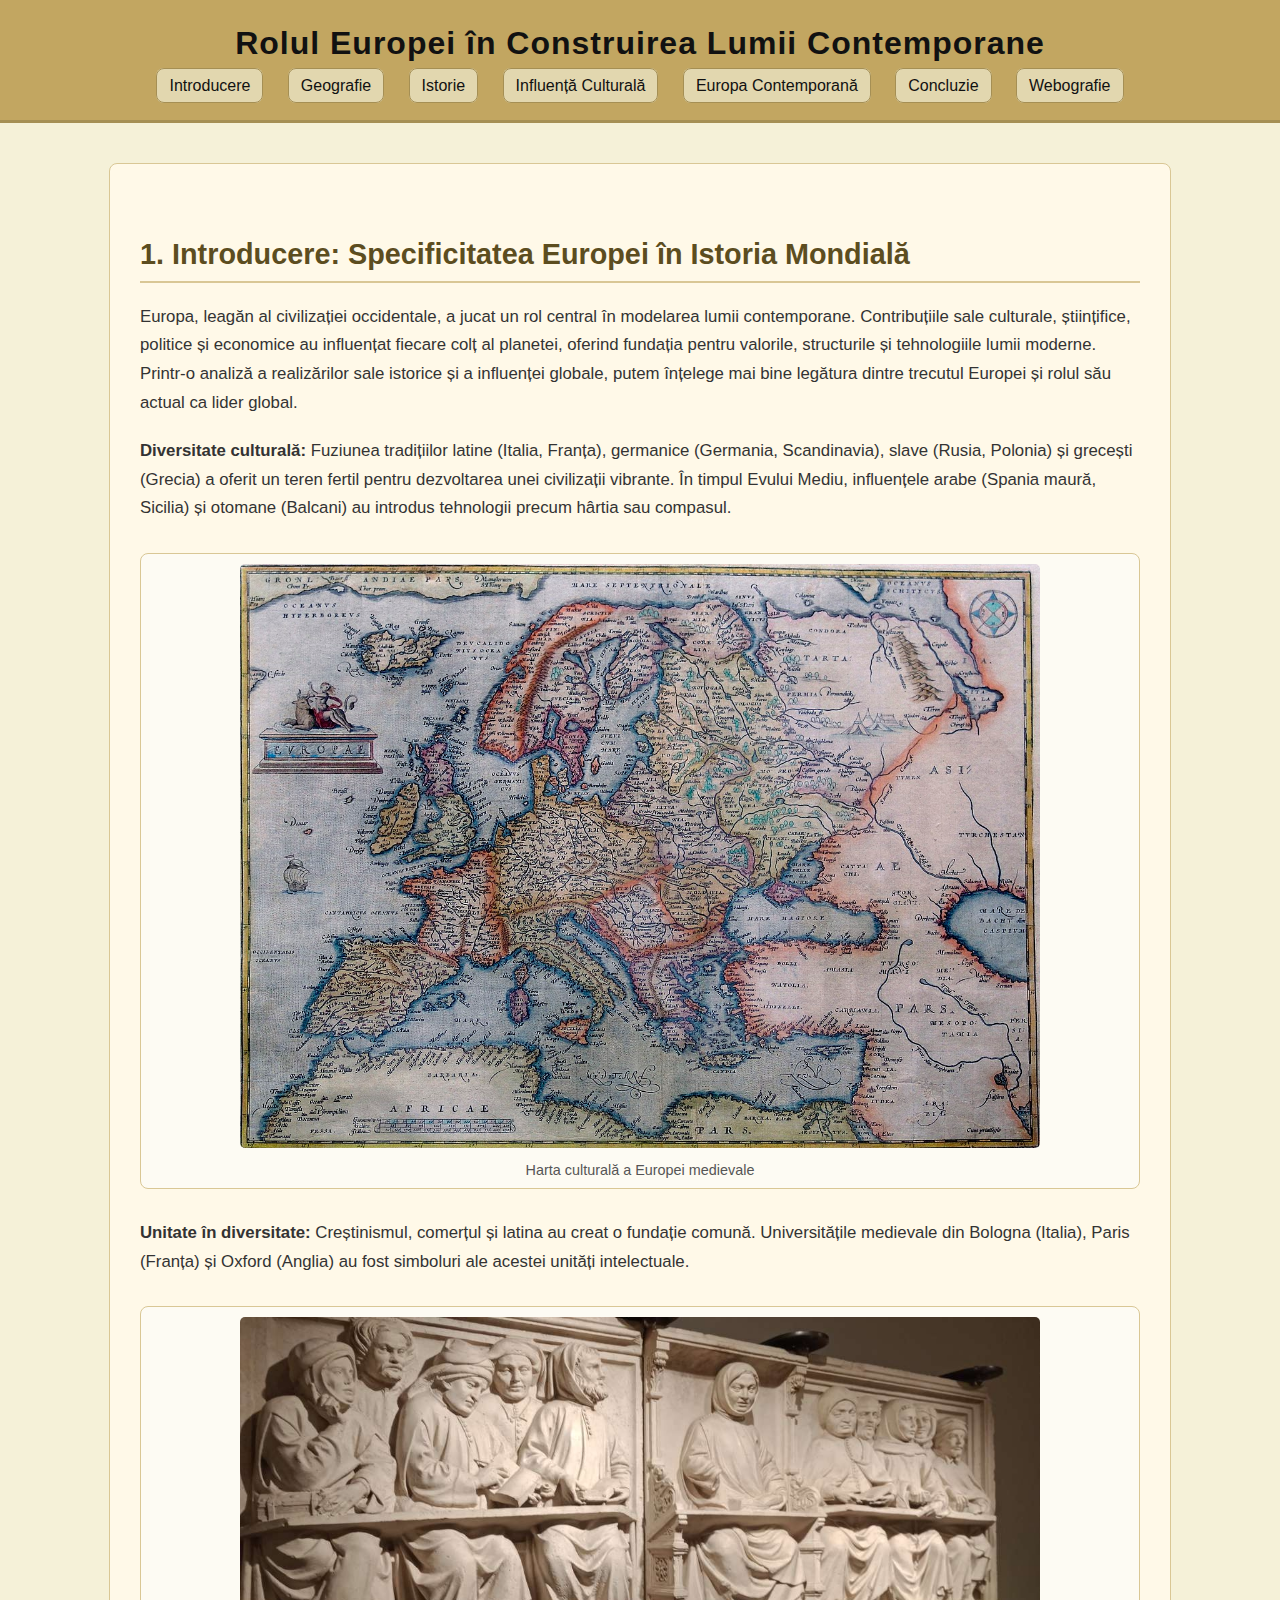
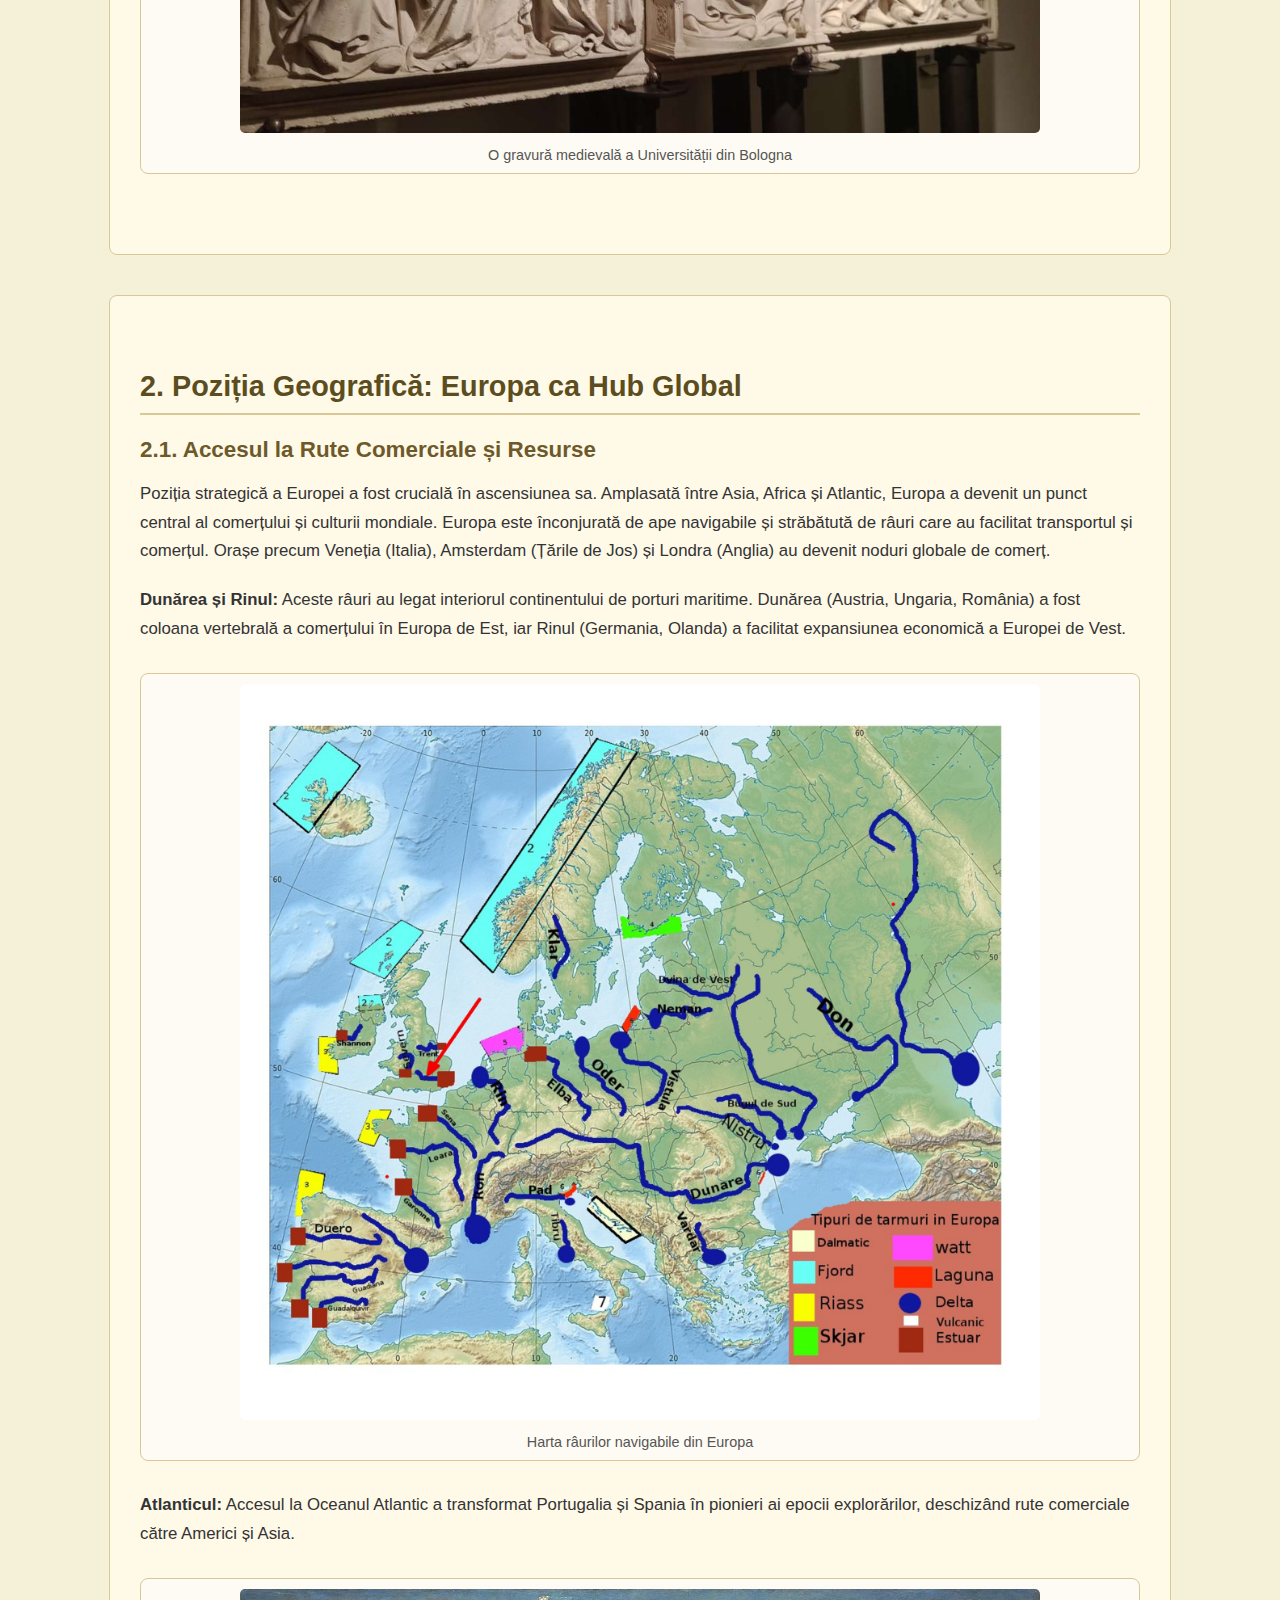
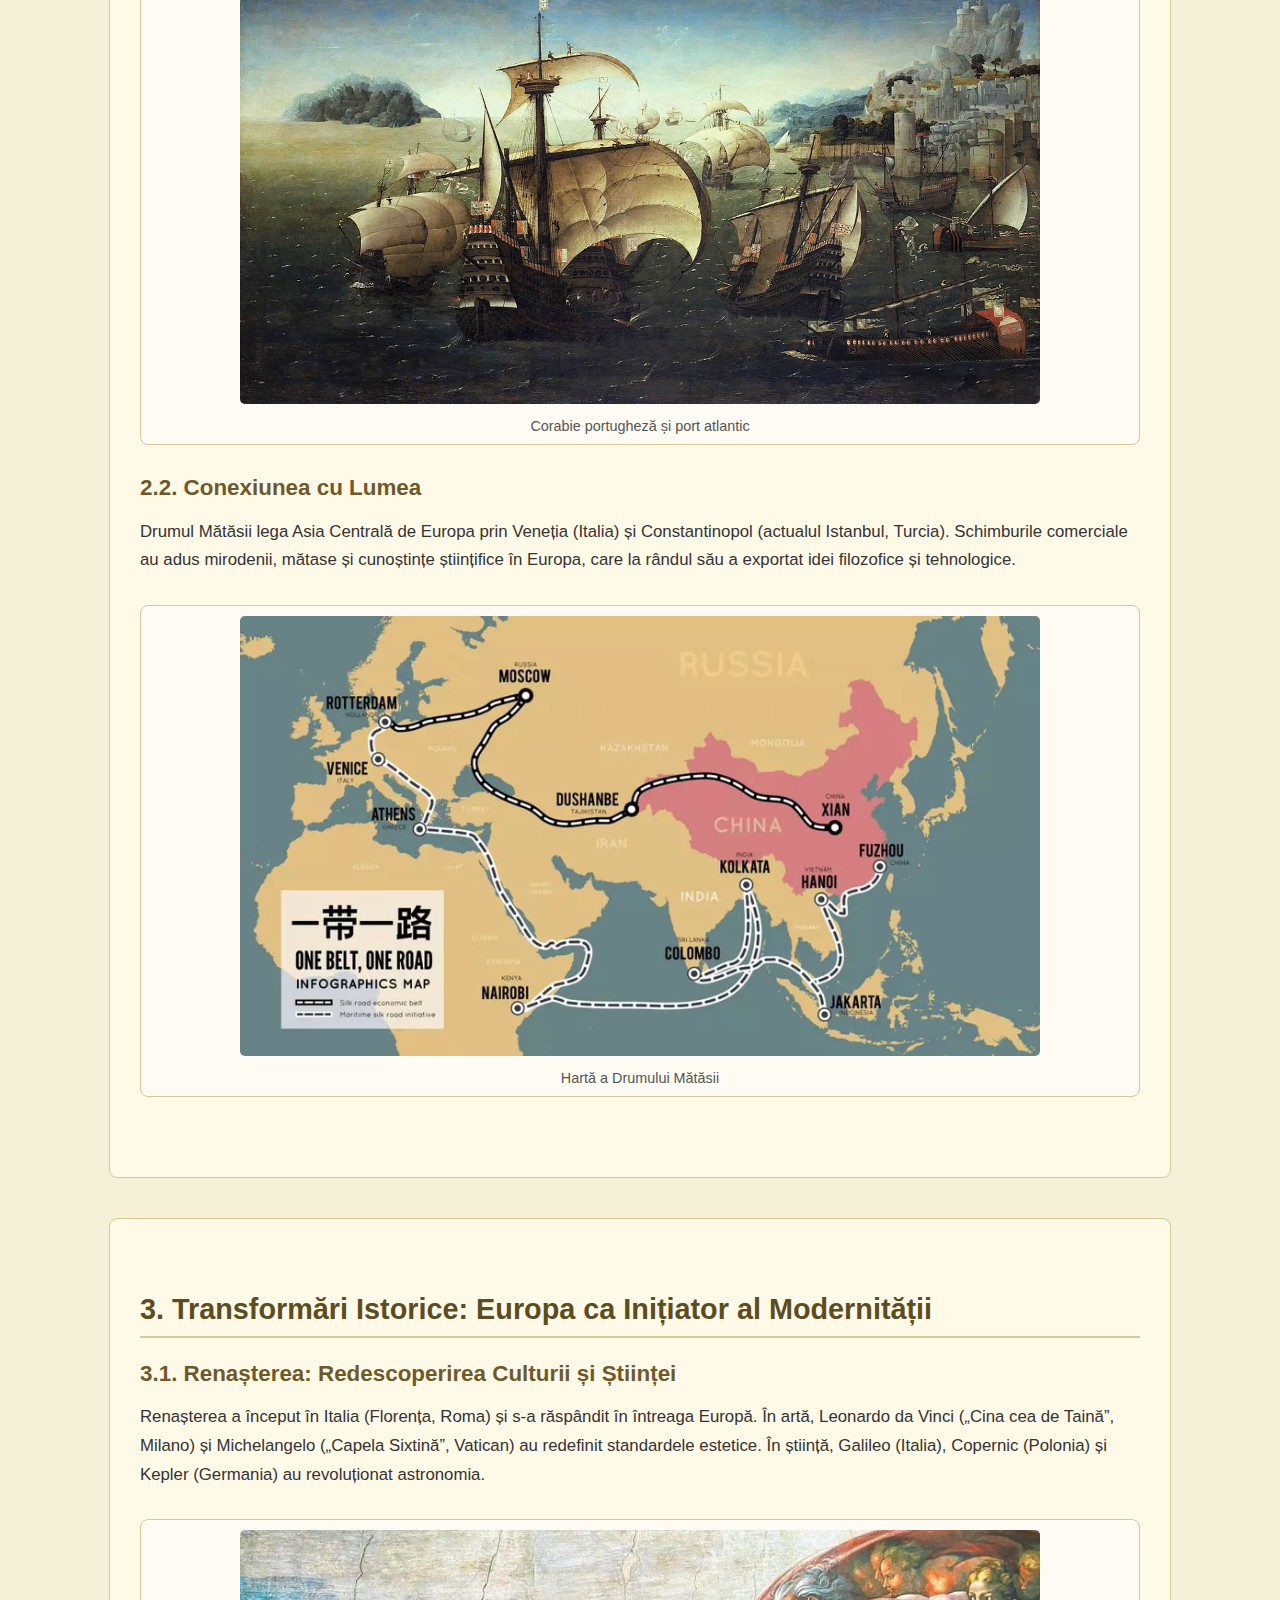
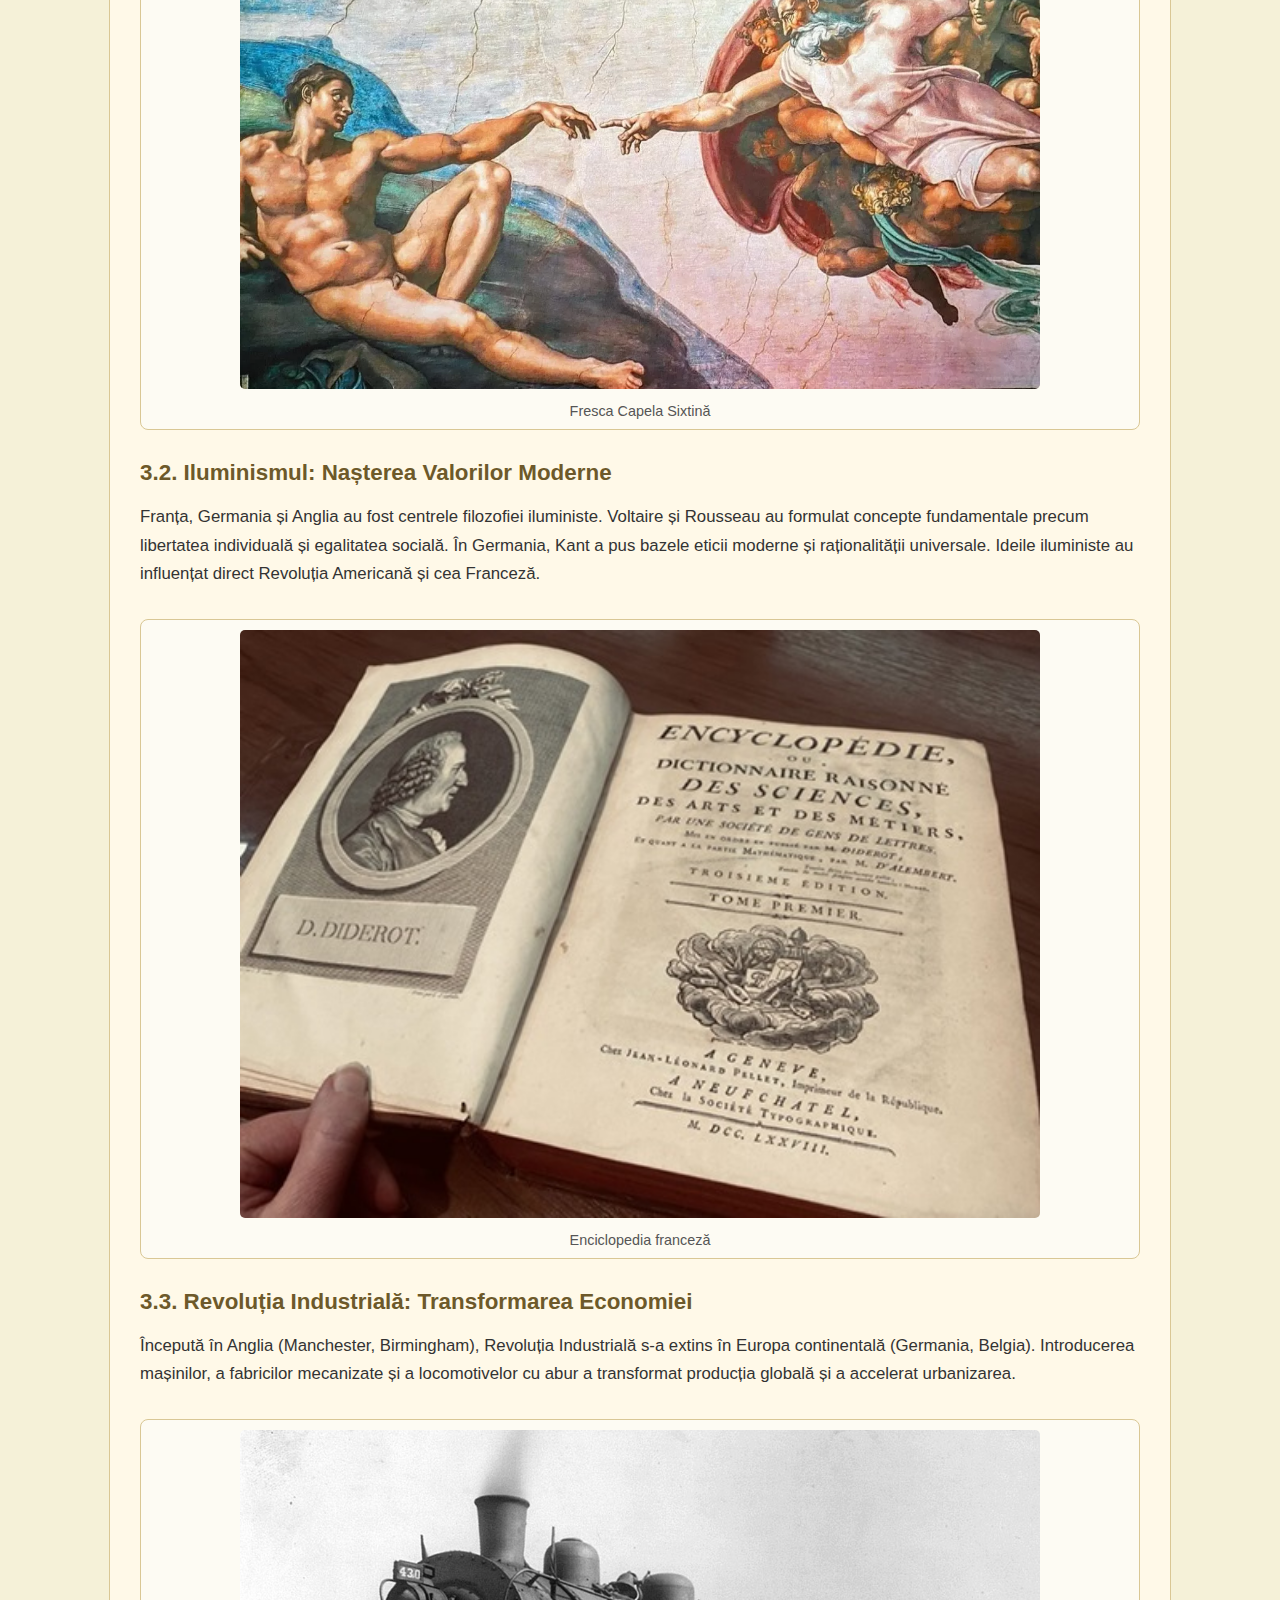
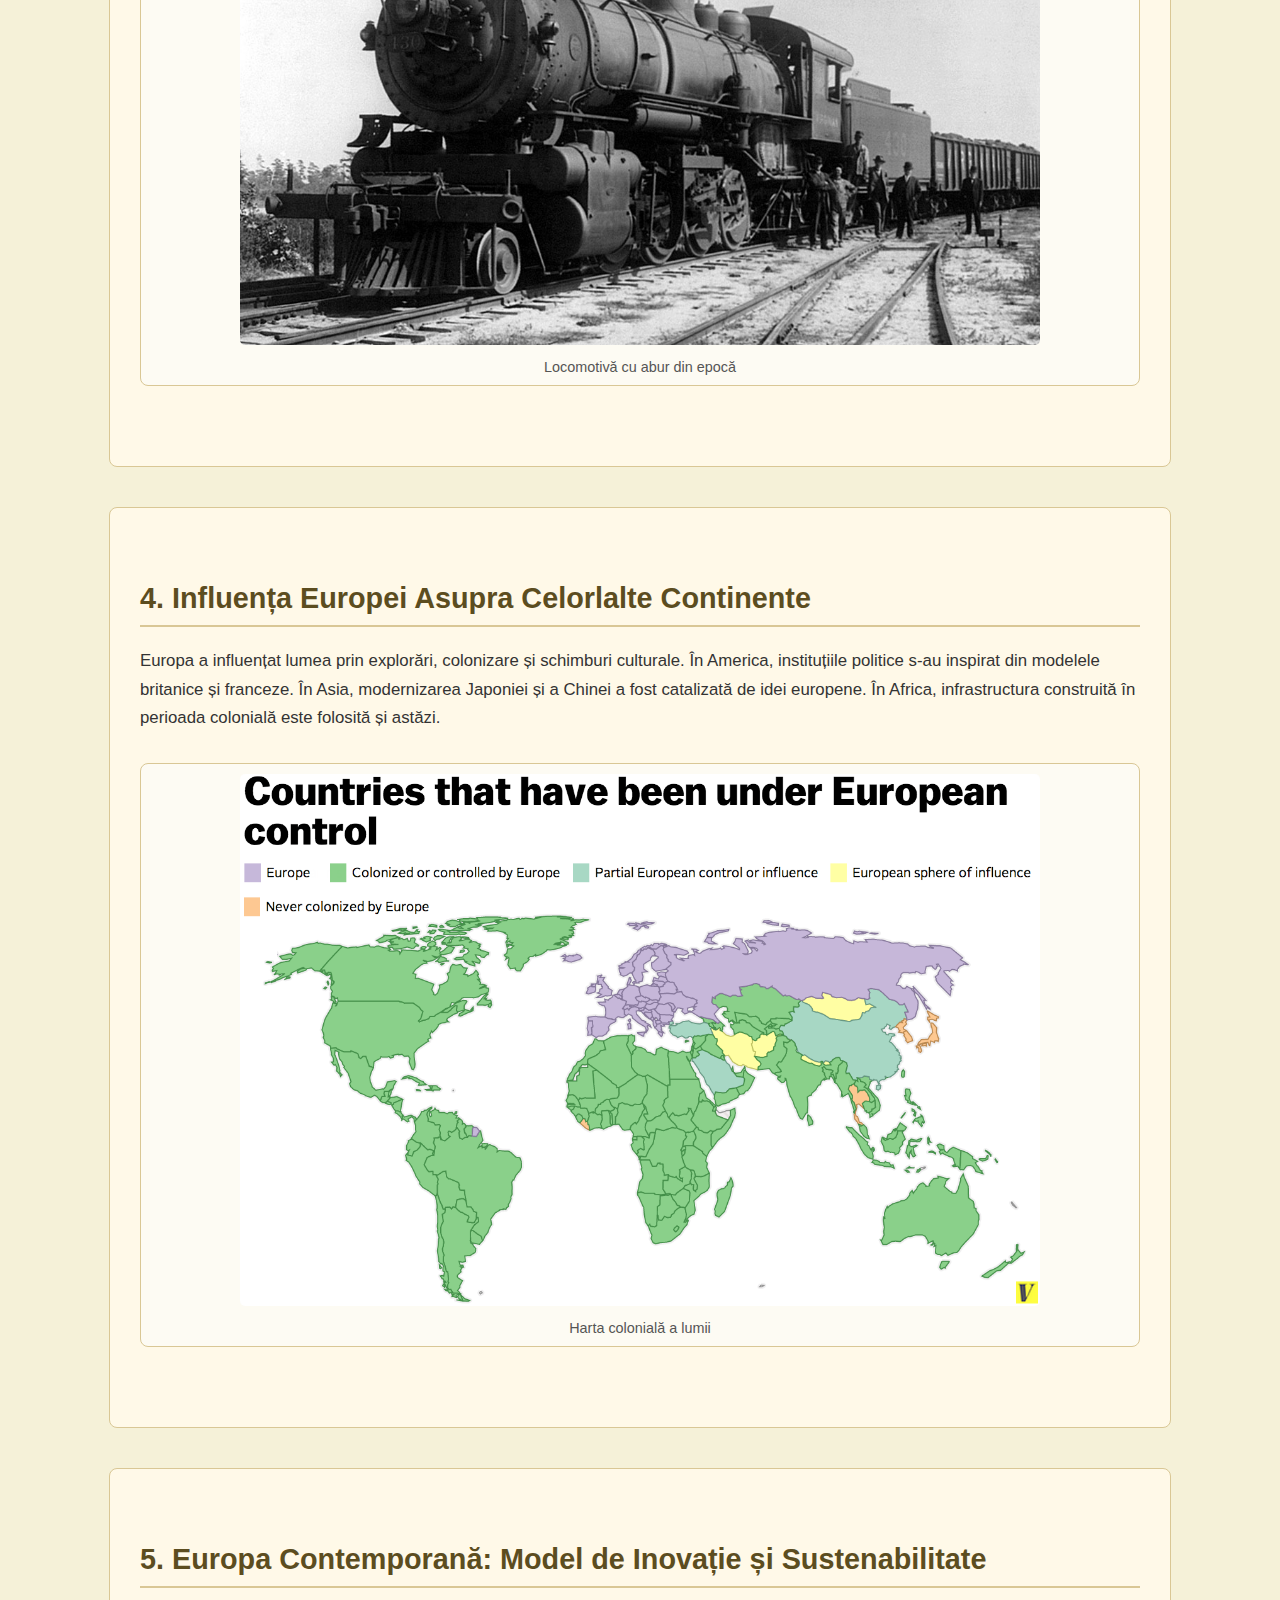
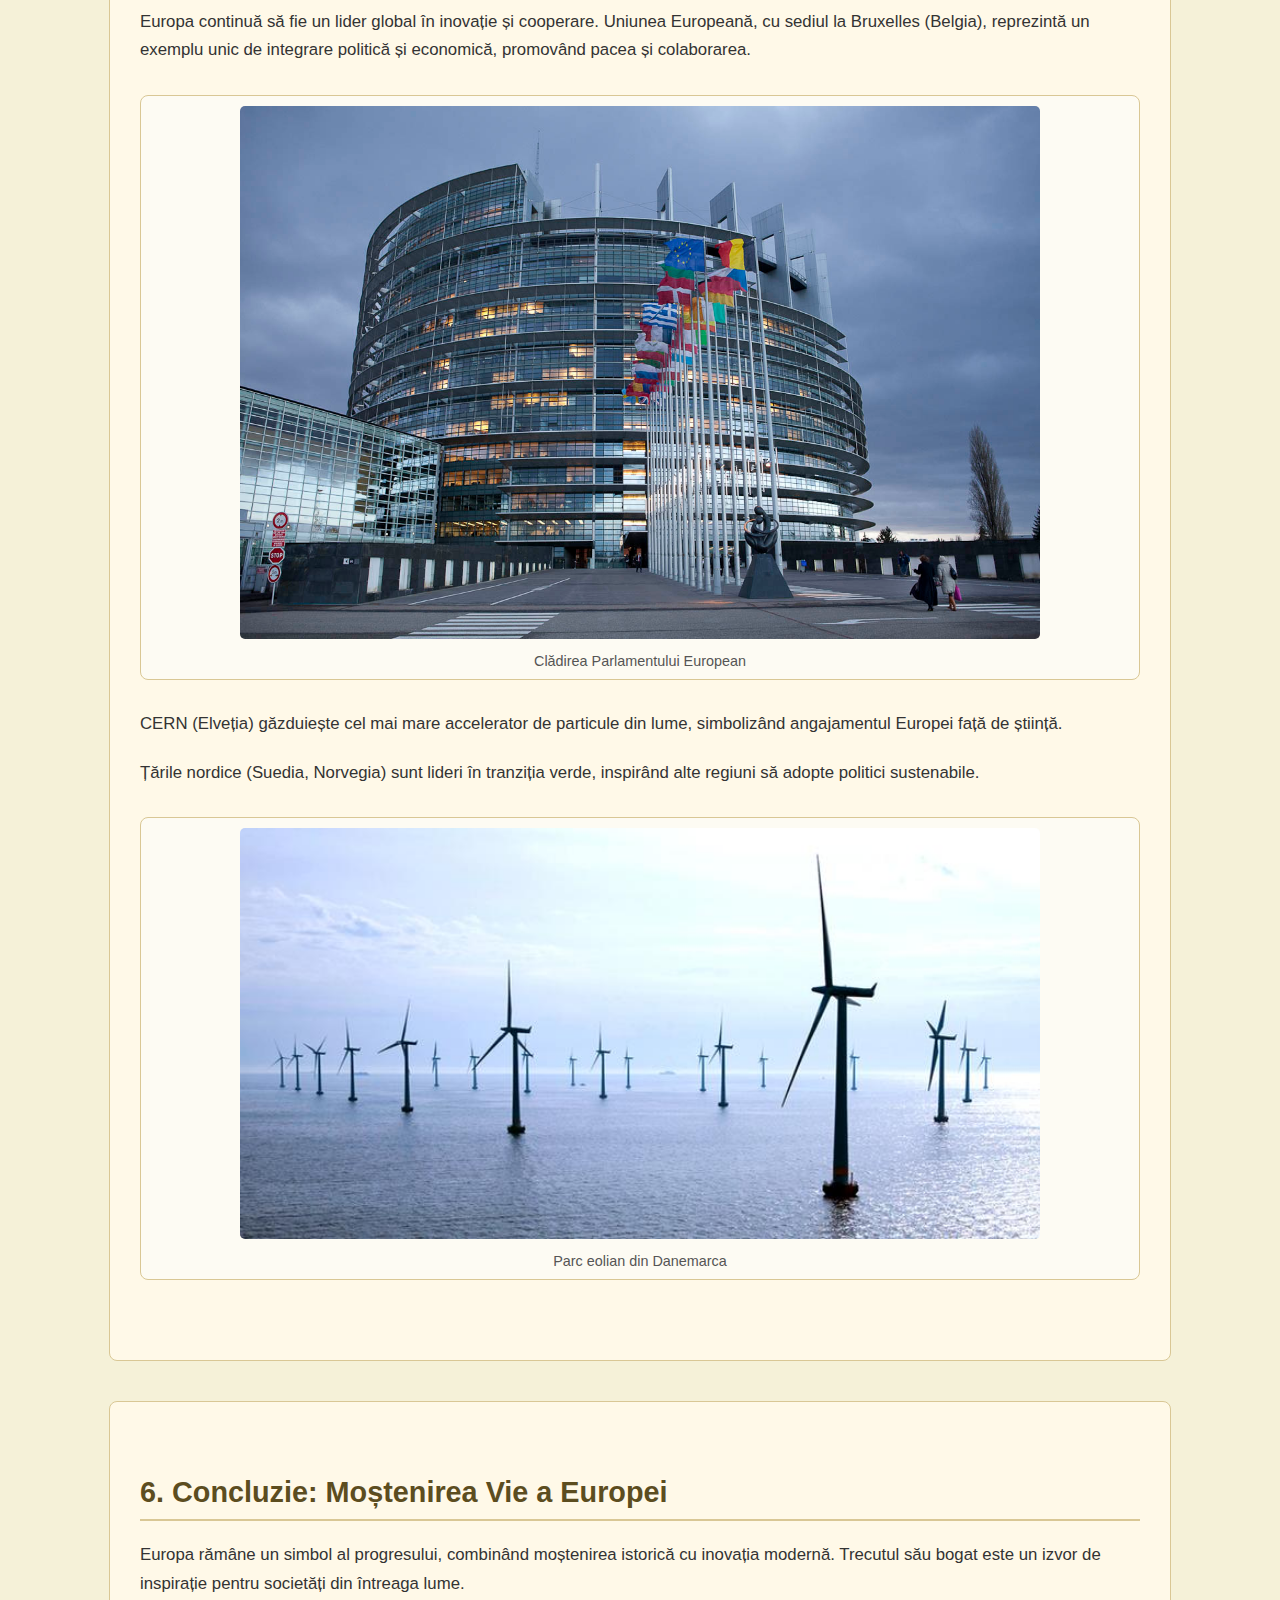
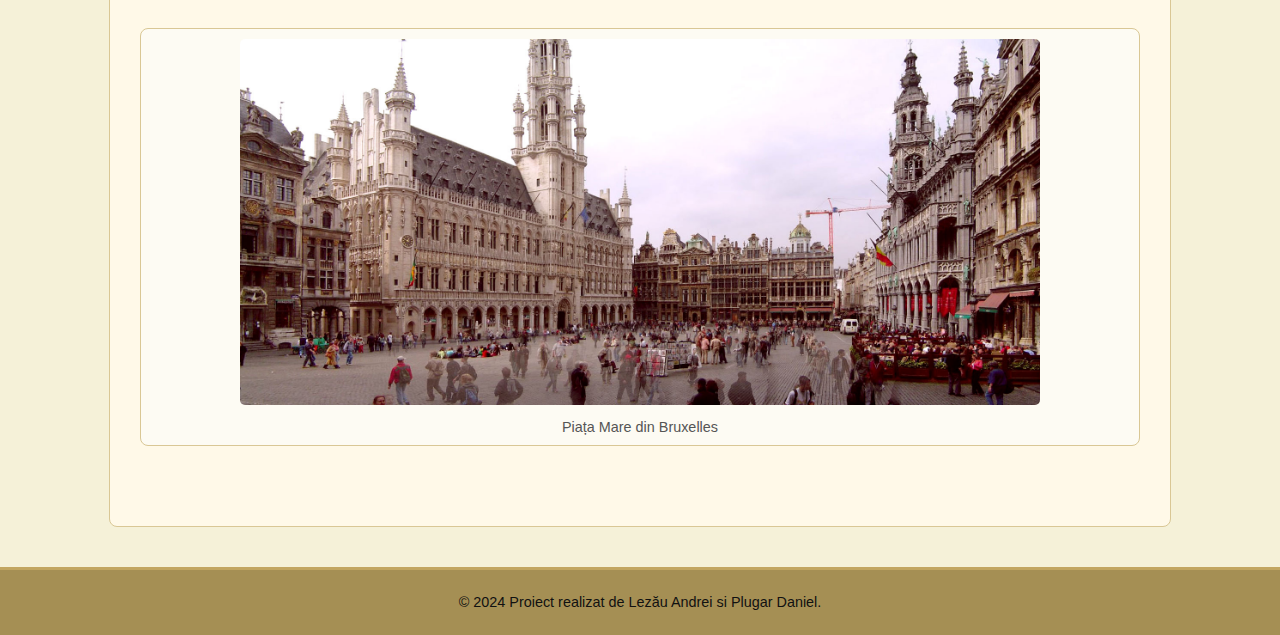
<file: index.html>
<!DOCTYPE html>
<html lang="ro">
<head>
    <meta charset="UTF-8">
    <meta name="viewport" content="width=device-width, initial-scale=1.0">
    <title>Rolul Europei în Construirea Lumii Contemporane</title>
    <link rel="stylesheet" href="style.css">
    <script src="script.js" defer></script>
</head>
<body>
    <!-- Header -->
    <header>
        <h1>Rolul Europei în Construirea Lumii Contemporane</h1>
        <nav>
            <a href="#introduction">Introducere</a>
            <a href="#geography">Geografie</a>
            <a href="#history">Istorie</a>
            <a href="#culture">Influență Culturală</a>
            <a href="#modern">Europa Contemporană</a>
            <a href="#conclusion">Concluzie</a>
            <a href="webography.html">Webografie</a>
        </nav>
    </header>

    <!-- Main Content -->
    <main>
        <!-- Introduction -->
        <section class="section" id="introduction">
            <h2>1. Introducere: Specificitatea Europei în Istoria Mondială</h2>
            <p>
                Europa, leagăn al civilizației occidentale, a jucat un rol central în modelarea lumii contemporane. Contribuțiile sale culturale, științifice, politice și economice 
                au influențat fiecare colț al planetei, oferind fundația pentru valorile, structurile și tehnologiile lumii moderne. Printr-o analiză a realizărilor sale istorice și 
                a influenței globale, putem înțelege mai bine legătura dintre trecutul Europei și rolul său actual ca lider global.
            </p>

            <p><strong>Diversitate culturală:</strong> Fuziunea tradițiilor latine (Italia, Franța), germanice (Germania, Scandinavia), slave (Rusia, Polonia) și grecești (Grecia) a oferit un teren fertil pentru dezvoltarea unei civilizații vibrante. În timpul Evului Mediu, influențele arabe (Spania maură, Sicilia) și otomane (Balcani) au introdus tehnologii precum hârtia sau compasul.</p>
            <figure>
                <img src="images/harta_europa_medievala.jpg" alt="Harta culturală a Europei medievale" class="responsive">
                <figcaption>Harta culturală a Europei medievale</figcaption>
            </figure>

            <p><strong>Unitate în diversitate:</strong> Creștinismul, comerțul și latina au creat o fundație comună. Universitățile medievale din Bologna (Italia), Paris (Franța) și Oxford (Anglia) au fost simboluri ale acestei unități intelectuale.</p>
            <figure>
                <img src="images/universitatea_bologna.jpg" alt="O gravură medievală a Universității din Bologna" class="responsive">
                <figcaption>O gravură medievală a Universității din Bologna</figcaption>
            </figure>
        </section>

        <!-- Geography -->
        <section class="section" id="geography">
            <h2>2. Poziția Geografică: Europa ca Hub Global</h2>

            <h3>2.1. Accesul la Rute Comerciale și Resurse</h3>
            <p>
                Poziția strategică a Europei a fost crucială în ascensiunea sa. Amplasată între Asia, Africa și Atlantic, Europa a devenit un punct central al comerțului și culturii mondiale.
                Europa este înconjurată de ape navigabile și străbătută de râuri care au facilitat transportul și comerțul. Orașe precum Veneția (Italia), Amsterdam (Țările de Jos) și Londra (Anglia) au devenit noduri globale de comerț.
            </p>
            <p><strong>Dunărea și Rinul:</strong> Aceste râuri au legat interiorul continentului de porturi maritime. Dunărea (Austria, Ungaria, România) a fost coloana vertebrală a comerțului în Europa de Est, iar Rinul (Germania, Olanda) a facilitat expansiunea economică a Europei de Vest.</p>
            <figure>
                <img src="images/harta_rauri.jpg" alt="Harta râurilor navigabile din Europa" class="responsive">
                <figcaption>Harta râurilor navigabile din Europa</figcaption>
            </figure>

            <p><strong>Atlanticul:</strong> Accesul la Oceanul Atlantic a transformat Portugalia și Spania în pionieri ai epocii explorărilor, deschizând rute comerciale către Americi și Asia.</p>
            <figure>
                <img src="images/corabie.jpg" alt="Corabie portugheză și port atlantic" class="responsive">
                <figcaption>Corabie portugheză și port atlantic</figcaption>
            </figure>

            <h3>2.2. Conexiunea cu Lumea</h3>
            <p>
                Drumul Mătăsii lega Asia Centrală de Europa prin Veneția (Italia) și Constantinopol (actualul Istanbul, Turcia). Schimburile comerciale au adus mirodenii, mătase și cunoștințe științifice în Europa, care la rândul său a exportat idei filozofice și tehnologice.
            </p>
            <figure>
                <img src="images/harta_drum_matase.png" alt="Hartă a Drumului Mătăsii" class="responsive">
                <figcaption>Hartă a Drumului Mătăsii</figcaption>
            </figure>
        </section>

        <!-- Historical Transformations -->
        <section class="section" id="history">
            <h2>3. Transformări Istorice: Europa ca Inițiator al Modernității</h2>

            <h3>3.1. Renașterea: Redescoperirea Culturii și Științei</h3>
            <p>
                Renașterea a început în Italia (Florența, Roma) și s-a răspândit în întreaga Europă. 
                În artă, Leonardo da Vinci („Cina cea de Taină”, Milano) și Michelangelo („Capela Sixtină”, Vatican) au redefinit standardele estetice. 
                În știință, Galileo (Italia), Copernic (Polonia) și Kepler (Germania) au revoluționat astronomia.
            </p>
            <figure>
                <img src="images/capela_sixtina.jpg" alt="Fresca Capela Sixtină" class="responsive">
                <figcaption>Fresca Capela Sixtină</figcaption>
            </figure>

            <h3>3.2. Iluminismul: Nașterea Valorilor Moderne</h3>
            <p>
                Franța, Germania și Anglia au fost centrele filozofiei iluministe. Voltaire și Rousseau au formulat concepte fundamentale precum libertatea individuală și egalitatea socială. În Germania, Kant a pus bazele eticii moderne și raționalității universale.
                Ideile iluministe au influențat direct Revoluția Americană și cea Franceză.
            </p>
            <figure>
                <img src="images/enciclopedie_franceza.jpg" alt="Enciclopedia franceză" class="responsive">
                <figcaption>Enciclopedia franceză</figcaption>
            </figure>

            <h3>3.3. Revoluția Industrială: Transformarea Economiei</h3>
            <p>
                Începută în Anglia (Manchester, Birmingham), Revoluția Industrială s-a extins în Europa continentală (Germania, Belgia). Introducerea mașinilor, a fabricilor mecanizate și a locomotivelor cu abur a transformat producția globală și a accelerat urbanizarea.
            </p>
            <figure>
                <img src="images/locomotiva_cu_abur.jpg" alt="Locomotivă cu abur din epocă" class="responsive">
                <figcaption>Locomotivă cu abur din epocă</figcaption>
            </figure>
        </section>

        <!-- Cultural Influence -->
        <section class="section" id="culture">
            <h2>4. Influența Europei Asupra Celorlalte Continente</h2>
            <p>
                Europa a influențat lumea prin explorări, colonizare și schimburi culturale. 
                În America, instituțiile politice s-au inspirat din modelele britanice și franceze. 
                În Asia, modernizarea Japoniei și a Chinei a fost catalizată de idei europene. 
                În Africa, infrastructura construită în perioada colonială este folosită și astăzi.
            </p>
            <figure>
                <img src="images/harta_coloniala.png" alt="Harta colonială a lumii" class="responsive">
                <figcaption>Harta colonială a lumii</figcaption>
            </figure>
        </section>

        <!-- Modern Europe -->
        <section class="section" id="modern">
            <h2>5. Europa Contemporană: Model de Inovație și Sustenabilitate</h2>
            <p>
                Europa continuă să fie un lider global în inovație și cooperare. Uniunea Europeană, cu sediul la Bruxelles (Belgia), reprezintă un exemplu unic de integrare politică și economică, promovând pacea și colaborarea.
            </p>
            <figure>
                <img src="images/parlamentul_european.jpg" alt="Clădirea Parlamentului European" class="responsive">
                <figcaption>Clădirea Parlamentului European</figcaption>
            </figure>
            <p>
                CERN (Elveția) găzduiește cel mai mare accelerator de particule din lume, simbolizând angajamentul Europei față de știință.
            </p>
            <p>
                Țările nordice (Suedia, Norvegia) sunt lideri în tranziția verde, inspirând alte regiuni să adopte politici sustenabile.
            </p>
            <figure>
                <img src="images/parc_eolian.jpg" alt="Parc eolian din Danemarca" class="responsive">
                <figcaption>Parc eolian din Danemarca</figcaption>
            </figure>
        </section>

        <!-- Conclusion -->
        <section class="section" id="conclusion">
            <h2>6. Concluzie: Moștenirea Vie a Europei</h2>
            <p>
                Europa rămâne un simbol al progresului, combinând moștenirea istorică cu inovația modernă. Trecutul său bogat este un izvor de inspirație pentru societăți din întreaga lume.
            </p>
            <figure>
                <img src="images/piata_bruxelles.jpg" alt="Piața Mare din Bruxelles" class="responsive">
                <figcaption>Piața Mare din Bruxelles</figcaption>
            </figure>
        </section>
    </main>

    <!-- Footer -->
    <footer>
        <p>&copy; 2024 Proiect realizat de Lezău Andrei si Plugar Daniel.</p>
    </footer>
</body>
</html>
</file>
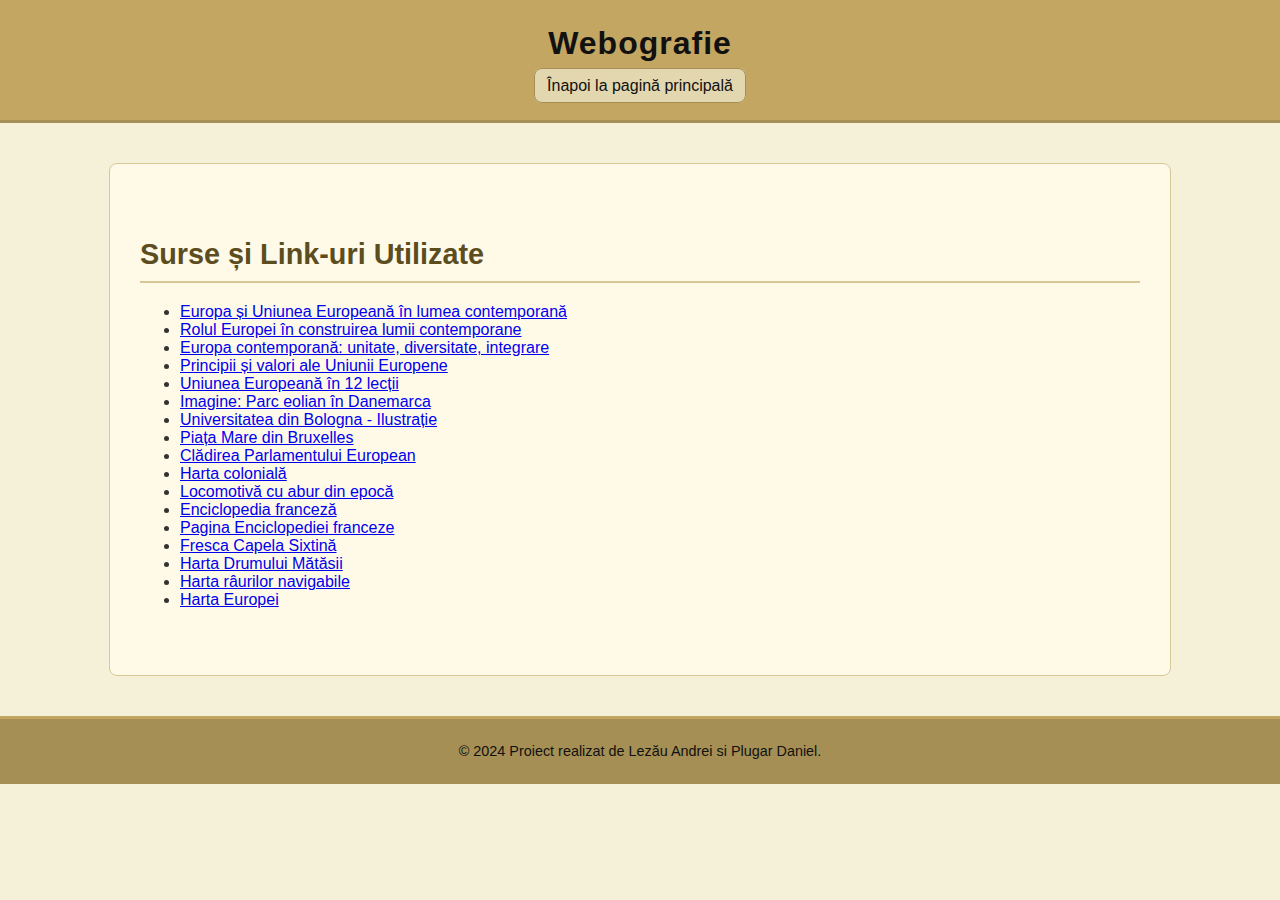
<file: webography.html>
<!DOCTYPE html>
<html lang="ro">
<head>
    <meta charset="UTF-8">
    <meta name="viewport" content="width=device-width, initial-scale=1.0">
    <title>Webografie</title>
    <link rel="stylesheet" href="style.css">
</head>
<body>
    <!-- Header -->
    <header>
        <h1>Webografie</h1>
        <nav>
            <a href="index.html">Înapoi la pagină principală</a>
        </nav>
    </header>

    <!-- Main Content -->
    <main>
        <section class="section" id="webography-links">
            <h2>Surse și Link-uri Utilizate</h2>
            <ul>
                <li><a href="https://regielive.net/referate/geografie/europa-si-uniunea-europeana-in-lumea-contemporana-48259.html" target="_blank">Europa și Uniunea Europeană în lumea contemporană</a></li>
                <li><a href="https://www.didactic.ro/materiale-didactice/rolul-europei-in-construirea-lumii-contemporane" target="_blank">Rolul Europei în construirea lumii contemporane</a></li>
                <li><a href="https://oradeistorie.ro/europa-contemporana-unitate-diversitate-integrare/" target="_blank">Europa contemporană: unitate, diversitate, integrare</a></li>
                <li><a href="https://european-union.europa.eu/principles-countries-history/principles-and-values/aims-and-values_ro" target="_blank">Principii și valori ale Uniunii Europene</a></li>
                <li><a href="https://op.europa.eu/webpub/com/eu-in-12-lessons/ro/" target="_blank">Uniunea Europeană în 12 lecții</a></li>
                <li><a href="https://www.energynomics.ro/wp-content/uploads/2018/04/denmark.jpg" target="_blank">Imagine: Parc eolian în Danemarca</a></li>
                <li><a href="https://veronikasadventure.com/wp-content/uploads/2024/03/1_bologna-the-learned-and-student-uprisings.jpg" target="_blank">Universitatea din Bologna - Ilustrație</a></li>
                <li><a href="https://upload.wikimedia.org/wikipedia/commons/3/33/Grand_place_brussels_WQ3.jpg" target="_blank">Piața Mare din Bruxelles</a></li>
                <li><a href="https://www.cunoastelumea.ro/wp-content/uploads/2015/09/parliamenteu.jpg" target="_blank">Clădirea Parlamentului European</a></li>
                <li><a href="https://platform.vox.com/wp-content/uploads/sites/2/chorus/assets/4659723/Screen_Shot_2014-06-23_at_5.07.38_PM2.png" target="_blank">Harta colonială</a></li>
                <li><a href="https://upload.wikimedia.org/wikipedia/commons/d/db/VGN_class_MB_2-8-2_430.jpg" target="_blank">Locomotivă cu abur din epocă</a></li>
                <li><a href="https://library.csun.edu/sca/peek-stacks/encyclopedie" target="_blank">Enciclopedia franceză</a></li>
                <li><a href="https://library.csun.edu/sites/default/files/uploads/sca/blog/blog2_inset.jpg" target="_blank">Pagina Enciclopediei franceze</a></li>
                <li><a href="https://curatorial.ro/wp-content/webp-express/webp-images/uploads/2023/04/capela-sixtina-1274x731.jpg.webp" target="_blank">Fresca Capela Sixtină</a></li>
                <li><a href="https://mediacdn.libertatea.ro/unsafe/870x0/smart/filters:format(webp):contrast(8):quality(75)/https://static4.libertatea.ro/wp-content/uploads/2022/02/harta-drumului-matasii123rf-1024x564.jpg" target="_blank">Harta Drumului Mătăsii</a></li>
                <li><a href="https://geographygamesandquizzes.eu/wp-content/uploads/2020/07/Tamisa-1980x1822.jpg" target="_blank">Harta râurilor navigabile</a></li>
                <li><a href="https://upload.wikimedia.org/wikipedia/commons/thumb/c/c6/Abraham_Ortelius_Map_of_Europe.jpg/1280px-Abraham_Ortelius_Map_of_Europe.jpg" target="_blank">Harta Europei</a></li>
            </ul>
        </section>
    </main>

    <!-- Footer -->
    <footer>
        <p>&copy; 2024 Proiect realizat de Lezău Andrei si Plugar Daniel.</p>
    </footer>
</body>
</html>
</file>
<file: style.css>
/* General */
body {
    font-family: 'Roboto', sans-serif;
    margin: 0;
    padding: 0;
    background-color: #f5f1d8; /* Light matte yellow background */
    color: #333;
}

/* Header */
header {
    background-color: #c2a661; /* Earthy, matte yellow-brown */
    color: #111;
    display: flex;
    flex-direction: column;
    align-items: center;
    padding: 25px;
    border-bottom: 3px solid #a58f54;
}

header h1 {
    margin: 0;
    font-size: 2em;
    text-align: center;
    font-weight: 600;
    letter-spacing: 1px;
}

header nav {
    margin-top: 15px;
}

header nav a {
    color: #111;
    text-decoration: none;
    font-size: 1em;
    margin: 0 10px;
    padding: 8px 12px;
    border-radius: 8px;
    background-color: #e2d7af; 
    border: 1px solid #a58f54;
    transition: background-color 0.3s, transform 0.3s;
}

header nav a:hover {
    background-color: #d6c68c;
    transform: scale(1.05);
}

/* Sections */
.section {
    padding: 50px 30px;
    max-width: 1000px;
    margin: 40px auto;
    background-color: #fff9e8;
    border: 1px solid #d9c795;
    border-radius: 8px;
}

.section h2 {
    color: #5c4d1f;
    margin-bottom: 20px;
    font-size: 1.8em;
    border-bottom: 2px solid #d9c795;
    padding-bottom: 10px;
}

.section h3 {
    color: #6d592a;
    margin-bottom: 10px;
    font-size: 1.4em;
}

.section p {
    margin-bottom: 20px;
    line-height: 1.7em;
    font-size: 1.05em;
}

/* Images */
figure {
    margin: 30px 0;
    text-align: center;
    border: 1px solid #d9c795;
    border-radius: 8px;
    padding: 10px;
    background-color: #fdfbf3;
}

figure img {
    width: 100%;
    height: auto;
    max-width: 800px;
    border-radius: 5px;
    margin-bottom: 10px;
}

figure figcaption {
    font-size: 0.9em;
    color: #555;
}

/* Footer */
footer {
    background-color: #a58f54;
    color: #111;
    text-align: center;
    padding: 10px;
    font-size: 0.9em;
    border-top: 3px solid #c2a661;
}

/* Responsive Adjustments */
@media (max-width: 600px) {
    header h1 {
        font-size: 1.5em;
    }

    header nav a {
        font-size: 0.95em;
        margin: 0 5px;
        padding: 6px 8px;
    }

    .section {
        padding: 20px 15px;
        margin: 20px 10px;
    }

    .section h2 {
        font-size: 1.5em;
    }

    .section h3 {
        font-size: 1.2em;
    }
}
</file>
